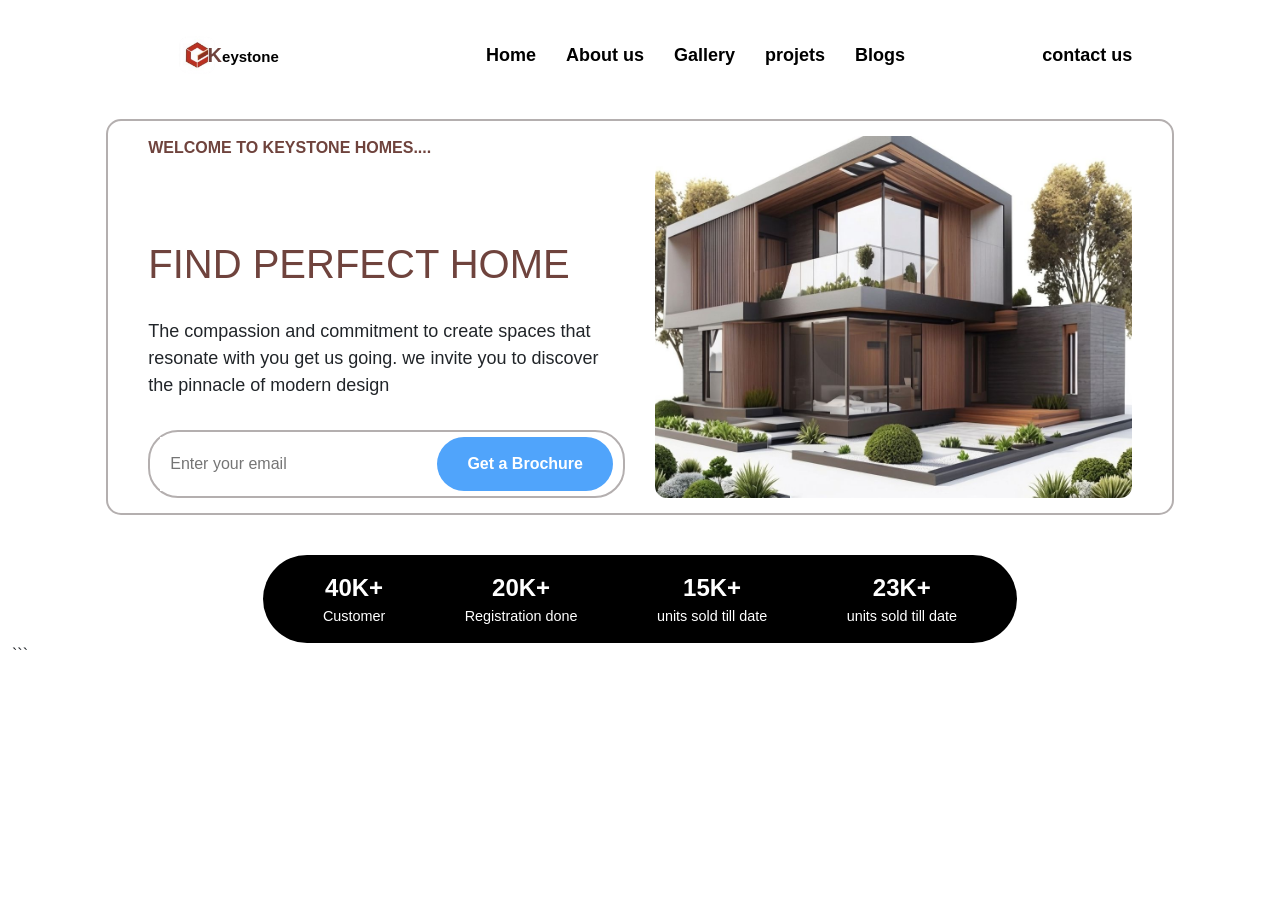
<file: index.html>
<!DOCTYPE html>
<html lang="fr">
<head>
  <meta charset="UTF-8">
  <meta name="viewport" content="width=device-width, initial-scale=1.0, user-scalable=yes">
  <title>Keystone Homes | Find Perfect Home</title>
  <!-- Bootstrap 5 CSS -->
  <link href="https://cdn.jsdelivr.net/npm/bootstrap@5.3.0-alpha1/dist/css/bootstrap.min.css" rel="stylesheet">
  <!-- Font Awesome -->
  <link rel="stylesheet" href="https://cdnjs.cloudflare.com/ajax/libs/font-awesome/6.5.1/css/all.min.css">
  <style>
    /* ========== RESET & STYLE ORIGINAL CONSERVÉ ========== */
    * {
      margin: 0;
      padding: 0;
      box-sizing: border-box;
    }

    body {
      font-family: 'Trebuchet MS', 'Lucida Sans Unicode', 'Lucida Grande', 'Lucida Sans', Arial, sans-serif;
      background-color: #fff;
      margin: 12px;
      height: auto;
      min-height: 100vh;
    }

    /* HEADER : structure identique à l'original */
    header {
      display: flex;
      width: 80%;
      margin: 0 auto;
      padding: 10px;
      justify-content: space-between;
      align-items: center;
    }

    .logo a {
      display: flex;
      align-items: center;
      text-decoration: none;
    }

    .logo img {
      width: 100px;
      height: auto;
    }

    .keystone {
      position: relative;
      right: 40px;
    }

    .K {
      font-size: 20px;
      color: #6f433d;
      font-weight: bold;
    }

    .C {
      font-size: 15px;
      color: black;
      font-weight: bold;
    }

    /* NAVIGATION ORIGINALE : centrée exactement */
    nav {
      align-items: center;
      padding: 5px;
      width: 60%;
      justify-content: center;
    }

    nav ul {
      display: flex;
      width: 100%;
      list-style: none;
      gap: 30px;
      justify-content: center;
      margin: 15px;
      padding: 0;
    }

    nav ul li a {
      color: black;
      text-decoration: none;
      font-size: 18px;
      font-weight: bold;
      transition: color 0.2s;
    }

    nav ul li a:hover {
      color: #6f433d;
    }

    /* CONTACT ORIGINAL (à droite) */
    .contact {
      display: flex;
      align-items: center;
      font-size: 18px;
    }

    .contact a {
      color: black;
      text-decoration: none;
      font-weight: bold;
    }

    .contact a:hover {
      color: #6f433d;
    }

    /* BOUTON BURGER : caché sur PC, visible sur tablette/mobile */
    .burger-btn {
      display: none;
      background: transparent;
      border: none;
      font-size: 28px;
      color: #6f433d;
      cursor: pointer;
      padding: 8px 12px;
      border-radius: 12px;
      transition: 0.2s;
    }

    .burger-btn:hover {
      background-color: #f5eee9;
    }

    /* SECTION MILLIEU (original) */
    .millieu {
      margin: 20px auto;
      width: 85%;
      border: rgb(180, 175, 175) 2px solid;
      padding: 15px 40px;
      display: flex;
      border-radius: 15px;
      background: white;
      gap: 30px;
    }

    .gauche {
      width: 50%;
    }

    .home {
      margin-top: 80px;
      display: flex;
      flex-direction: column;
      gap: 30px;
    }

    .gauche1 span {
      color: #6f433d;
      font-weight: bold;
    }

    h1 {
      font-size: 40px;
      color: #6f433d;
      margin: 0;
    }

    p {
      font-size: 18px;
      line-height: 1.5;
    }

    .get {
      border: rgb(180, 175, 175) solid 2px;
      display: flex;
      justify-content: space-between;
      padding: 5px 10px;
      border-radius: 30px;
      margin-top: 15px;
    }

    .get a {
      text-decoration: none;
      color: white;
      background-color: #50a4fb;
      border-radius: 30px;
      padding: 15px 30px;
      font-weight: bold;
      transition: 0.2s;
      white-space: nowrap;
    }

    .get a:hover {
      background-color: #3085dc;
    }

    input {
      border: none;
      outline: none;
      flex: 1;
      font-size: 16px;
      padding: 0 10px;
    }

    .droite {
      width: 50%;
    }

    .droite img {
      width: 100%;
      border-radius: 12px;
      object-fit: cover;
      height: 100%;
      max-height: 450px;
    }

    /* SECTION BAS (stats) */
    .bas {
      width: 60%;
      background-color: black;
      display: flex;
      margin: 40px auto 0;
      color: white;
      justify-content: space-around;
      padding: 15px 20px;
      border-radius: 60px;
    }

    .bas div {
      display: flex;
      flex-direction: column;
      align-items: center;
    }

    .bas div strong {
      font-size: 1.5rem;
      font-weight: bold;
    }

    .bas div span {
      font-size: 0.9rem;
    }

    /* ========== MENU OFF CANVAS (BURGER) ========== */
    .offcanvas-body-custom {
      padding: 2rem 1.5rem;
    }

    .offcanvas-nav-list {
      list-style: none;
      padding: 0;
      margin: 0 0 30px 0;
    }

    .offcanvas-nav-list li {
      margin-bottom: 20px;
    }

    .offcanvas-nav-list li a {
      text-decoration: none;
      font-size: 1.2rem;
      font-weight: 600;
      color: #2c2c2c;
      display: block;
      padding: 10px 0;
      border-bottom: 1px solid #f0e2dc;
      transition: 0.2s;
    }

    .offcanvas-nav-list li a:hover {
      color: #6f433d;
      padding-left: 8px;
    }

    .offcanvas-contact a {
      display: inline-block;
      background: #6f433d;
      color: white;
      text-decoration: none;
      padding: 12px 28px;
      border-radius: 40px;
      font-weight: 600;
      font-size: 1rem;
      transition: 0.2s;
    }

    .offcanvas-contact a:hover {
      background: #4f2f2a;
    }

    /* ========== RESPONSIVE AVEC GESTION PARFAITE ========== */
    
    /* Tablette et petits écrans (max 1024px) */
    @media (max-width: 1024px) {
      header {
        width: 95%;
      }
      
      .millieu {
        width: 95%;
        padding: 20px 30px;
      }
      
      .bas {
        width: 85%;
      }
    }
    
    /* Tablette (max 991px) - ici on active le burger */
    @media (max-width: 991px) {
      /* Masquer la nav et le contact d'origine */
      nav, .contact {
        display: none !important;
      }

      /* Afficher le burger */
      .burger-btn {
        display: flex;
        align-items: center;
        justify-content: center;
      }

      /* Ajuster le header */
      header {
        width: 100%;
        justify-content: space-between;
      }

      /* Passage en colonne pour millieu */
      .millieu {
        flex-direction: column;
        gap: 25px;
      }

      .gauche {
        width: 100%;
      }
      
      .droite {
        width: 100%;
      }
      
      .droite img {
        max-height: 350px;
        width: 100%;
      }

      .home {
        margin-top: 30px;
        gap: 20px;
      }

      h1 {
        font-size: 32px;
      }

      .bas {
        width: 95%;
        flex-wrap: wrap;
        gap: 25px;
        border-radius: 50px;
        padding: 25px 15px;
      }
      
      .bas div {
        min-width: 120px;
      }
    }

    /* ========================================================= */
    /* STRATÉGIE MOBILE : TOUS LES ÉLÉMENTS SUR UNE SEULE LIGNE  */
    /* ========================================================= */
    
    /* Cible tous les mobiles de petite à moyenne largeur */
    @media (max-width: 768px) {
      .bas {
        width: 100%;
        /* Force la ligne unique même si les éléments se compressent */
        flex-wrap: nowrap;
        justify-content: space-between;
        gap: 4px;               /* Espace minimal entre les blocs */
        padding: 8px 12px;      /* Padding plus serré */
        border-radius: 50px;
        margin: 30px auto 0;
        overflow-x: auto;       /* Sécurité au cas où : scroll horizontal si vraiment trop serré */
        -webkit-overflow-scrolling: touch;
      }
      
      /* Chaque bloc statistique - restreindre l'espace consommé */
      .bas div {
        min-width: 0;           /* Permet au contenu de se réduire */
        flex: 1 1 0;           /* Distribution égale de l'espace disponible */
        text-align: center;
        padding: 4px 2px;       /* très faible padding interne */
        background: transparent;
        border: none;           /* on enlève le border rouge de test */
      }
      
      /* Réduction forte des chiffres (strong) */
      .bas div strong {
        font-size: 0.85rem;     /* texte très compact mais lisible */
        font-weight: 800;
        line-height: 1.2;
        letter-spacing: -0.2px; /* gain d'espace */
        white-space: nowrap;    /* empêche le chiffre de se casser */
      }
      
      /* Réduction du texte descriptif */
      .bas div span {
        font-size: 0.55rem;     /* très petit mais reste lisible sur mobile */
        font-weight: 500;
        white-space: nowrap;    /* sur une ligne */
        opacity: 0.9;
      }
    }
    
    /* Pour les très petits mobiles (moins de 480px) -> compression maximale */
    @media (max-width: 480px) {
      .bas {
        gap: 2px;                /* espace encore plus réduit */
        padding: 6px 8px;
      }
      
      .bas div strong {
        font-size: 0.7rem;       /* adaptation extreme */
      }
      
      .bas div span {
        font-size: 0.45rem;
      }
    }
    
    /* Pour les mobiles très larges (ex: pliables jusqu'à 650px) on garde l'intégrité */
    @media (min-width: 481px) and (max-width: 650px) {
      .bas div strong {
        font-size: 0.75rem;
      }
      .bas div span {
        font-size: 0.5rem;
      }
      .bas {
        gap: 4px;
        padding: 8px 10px;
      }
    }
    
    /* Pour les anciens mobiles ou très petits écrans en paysage (max 400px) */
    @media (max-width: 400px) {
      .bas div strong {
        font-size: 0.65rem;
      }
      .bas div span {
        font-size: 0.4rem;
      }
      .bas {
        gap: 2px;
        padding: 6px 5px;
        border-radius: 40px;
      }
    }
    
    /* Ajustement pour que les statistiques soient vraiment sur une ligne même si les termes sont longs */
    @media (max-width: 768px) {
      /* On réduit aussi les textes "Registration done" et "units sold till date" */
      .bas div span {
        max-width: 95%;
        display: inline-block;
        overflow: hidden;
        text-overflow: ellipsis; /* optionnel pour les écrans très étroits mais on garde nowrap */
        white-space: nowrap;
      }
    }

    /* Mobile (max 576px) - on garde la cohérence avec les stats mais on corrige get */
    @media (max-width: 576px) {
      body {
        margin: 8px;
      }
      
      .millieu {
        padding: 18px 20px;
        width: 100%;
      }
      
      .home {
        margin-top: 15px;
      }
      
      h1 {
        font-size: 28px;
      }
      
      p {
        font-size: 16px;
      }
      
      .get {
        flex-wrap: wrap;
        background: transparent;
        border: none;
        padding: 0;
        gap: 12px;
      }

      .get input {
        border: rgb(180, 175, 175) solid 2px;
        border-radius: 30px;
        padding: 12px 18px;
        width: 100%;
      }

      .get a {
        text-align: center;
        width: 100%;
        padding: 12px 20px;
      }
      
      .logo img {
        width: 70px;
      }
      
      .keystone {
        right: 20px;
      }
      
      .K {
        font-size: 16px;
      }
      
      .C {
        font-size: 12px;
      }
    }
    
    /* Très grands écrans (min 1400px) - maintien des proportions */
    @media (min-width: 1400px) {
      header {
        width: 70%;
      }
      
      .millieu {
        width: 75%;
      }
      
      .bas {
        width: 55%;
      }
    }
    
    /* Ajustement pour que la bannière de statistiques reste lisible sur tablette */
    @media (min-width: 768px) and (max-width: 990px) {
      .bas div strong {
        font-size: 1.3rem;
      }
      /* On garde le flex-wrap original pour tablette (confortable) */
      .bas {
        flex-wrap: wrap;
        gap: 20px;
      }
    }
    
    /* Pour écrans entre 769px et 991px on ne casse pas la ligne unique sur tablette mais on garde wrap (précédent) */
    /* Correction assurée : en dessous de 769px => nowrap */
    @media (max-width: 768px) {
      .bas {
        flex-wrap: nowrap !important;    /* forcé pour tous les mobiles */
        justify-content: space-evenly;
      }
    }
  </style>
</head>
<body>

  <!-- HEADER : structure identique à l'original -->
  <header>
    <div class="logo">
      <a href="#">
        <img src="image/olt.png" alt="logo" width="100px" onerror="this.src='https://placehold.co/100x100?text=Keystone'">
        <div class="keystone">
          <span class="K">K</span><span class="C">eystone</span>
        </div>
      </a>
    </div>

    <!-- NAVIGATION ORIGINALE (centrée exactement comme dans votre design) -->
    <nav>
      <ul>
        <li><a href="#">Home</a></li>
        <li><a href="#">About us</a></li>
        <li><a href="#">Gallery</a></li>
        <li><a href="#">projets</a></li>
        <li><a href="#">Blogs</a></li>
      </ul>
    </nav>

    <!-- CONTACT ORIGINAL (à droite) -->
    <div class="contact">
      <a href="#">contact us</a>
    </div>

    <!-- BOUTON BURGER (visible uniquement sur tablette/mobile) -->
    <button class="burger-btn" type="button" data-bs-toggle="offcanvas" data-bs-target="#offcanvasMenu" aria-controls="offcanvasMenu">
      <i class="fas fa-bars"></i>
    </button>
  </header>

  <!-- OFF CANVAS MENU (burger) pour tablette et mobile -->
  <div class="offcanvas offcanvas-end" tabindex="-1" id="offcanvasMenu" aria-labelledby="offcanvasMenuLabel">
    <div class="offcanvas-header" style="border-bottom: 1px solid #f0e0da;">
      <h5 class="offcanvas-title" id="offcanvasMenuLabel" style="color:#6f433d; font-weight: 700;">
        <i class="fas fa-home"></i> Keystone
      </h5>
      <button type="button" class="btn-close" data-bs-dismiss="offcanvas" aria-label="Close"></button>
    </div>
    <div class="offcanvas-body offcanvas-body-custom">
      <ul class="offcanvas-nav-list">
        <li><a href="#"><i class="fas fa-house-chimney me-2"></i>Home</a></li>
        <li><a href="#"><i class="fas fa-users me-2"></i>About us</a></li>
        <li><a href="#"><i class="fas fa-image me-2"></i>Gallery</a></li>
        <li><a href="#"><i class="fas fa-diagram-project me-2"></i>projets</a></li>
        <li><a href="#"><i class="fas fa-blog me-2"></i>Blogs</a></li>
      </ul>
      <div class="offcanvas-contact">
        <a href="#"><i class="fas fa-envelope me-2"></i>contact us</a>
      </div>
    </div>
  </div>

  <!-- SECTION MILLIEU (contenu principal) -->
  <section class="millieu">
    <div class="gauche">
      <div class="gauche1">
        <span>WELCOME TO KEYSTONE HOMES....</span>
      </div>
      <div class="home">
        <h1>FIND PERFECT HOME</h1>
        <p>
          The compassion and commitment to create spaces that resonate with you get us going. 
          we invite you to discover the pinnacle of modern design
        </p>
      </div>
      <div class="get">
        <input type="email" placeholder="Enter your email">
        <a href="#">Get a Brochure</a>
      </div>
    </div>
    <div class="droite">
      <img src="image/tjp.jpeg" alt="conception" width="100%" onerror="this.src='https://placehold.co/600x450?text=Modern+Home'">
    </div>
  </section>

  <!-- SECTION BAS (STATISTIQUES) - MAINTENANT LES ÉLÉMENTS RESTENT SUR UNE MÊME LIGNE SUR TOUS LES MOBILES -->
  <section class="bas">
    <div>
      <strong>40K+</strong>
      <span>Customer</span>
    </div>
    <div>
      <strong>20K+</strong>
      <span>Registration done</span>
    </div>
    <div>
      <strong>15K+</strong>
      <span>units sold till date</span>
    </div>
    <div>
      <strong>23K+</strong>
      <span>units sold till date</span>
    </div>
  </section>

  <!-- Bootstrap JS Bundle (pour offcanvas) -->
  <script src="https://cdn.jsdelivr.net/npm/bootstrap@5.3.0-alpha1/dist/js/bootstrap.bundle.min.js"></script>

  <!-- Script pour fermer l'offcanvas après clic sur un lien (meilleure UX) -->
  <script>
    (function() {
      const offcanvasElement = document.getElementById('offcanvasMenu');
      if (offcanvasElement) {
        const links = offcanvasElement.querySelectorAll('.offcanvas-nav-list a, .offcanvas-contact a');
        links.forEach(link => {
          link.addEventListener('click', () => {
            const bsOffcanvas = bootstrap.Offcanvas.getInstance(offcanvasElement);
            if (bsOffcanvas) {
              bsOffcanvas.hide();
            }
          });
        });
      }
      
      // Correction supplémentaire : si la fenêtre est redimensionnée et que le menu offcanvas est ouvert,
      // on garde l'intégrité du layout
      window.addEventListener('resize', function() {
        if (window.innerWidth > 991) {
          // Si on passe en mode desktop alors que offcanvas est ouvert, on le ferme proprement
          const offcanvasElement = document.getElementById('offcanvasMenu');
          if (offcanvasElement && offcanvasElement.classList.contains('show')) {
            const bsOffcanvas = bootstrap.Offcanvas.getInstance(offcanvasElement);
            if (bsOffcanvas) {
              bsOffcanvas.hide();
            }
          }
        }
        
        // Vérification responsive stats: pour les largeurs mobiles, on s'assure que le nowrap est maintenu
        // (utile en cas de redimensionnement dynamique)
        const basSection = document.querySelector('.bas');
        if (basSection) {
          if (window.innerWidth <= 768) {
            basSection.style.flexWrap = 'nowrap';
          } else if (window.innerWidth > 768 && window.innerWidth <= 991) {
            basSection.style.flexWrap = 'wrap';
          } else {
            basSection.style.flexWrap = '';
          }
        }
      });
      
      // Force l'application du style nowrap immédiatement si la largeur correspond
      if (window.innerWidth <= 768) {
        const basSection = document.querySelector('.bas');
        if (basSection) basSection.style.flexWrap = 'nowrap';
      }
    })();
  </script>
</body>
</html>
```
</file>
